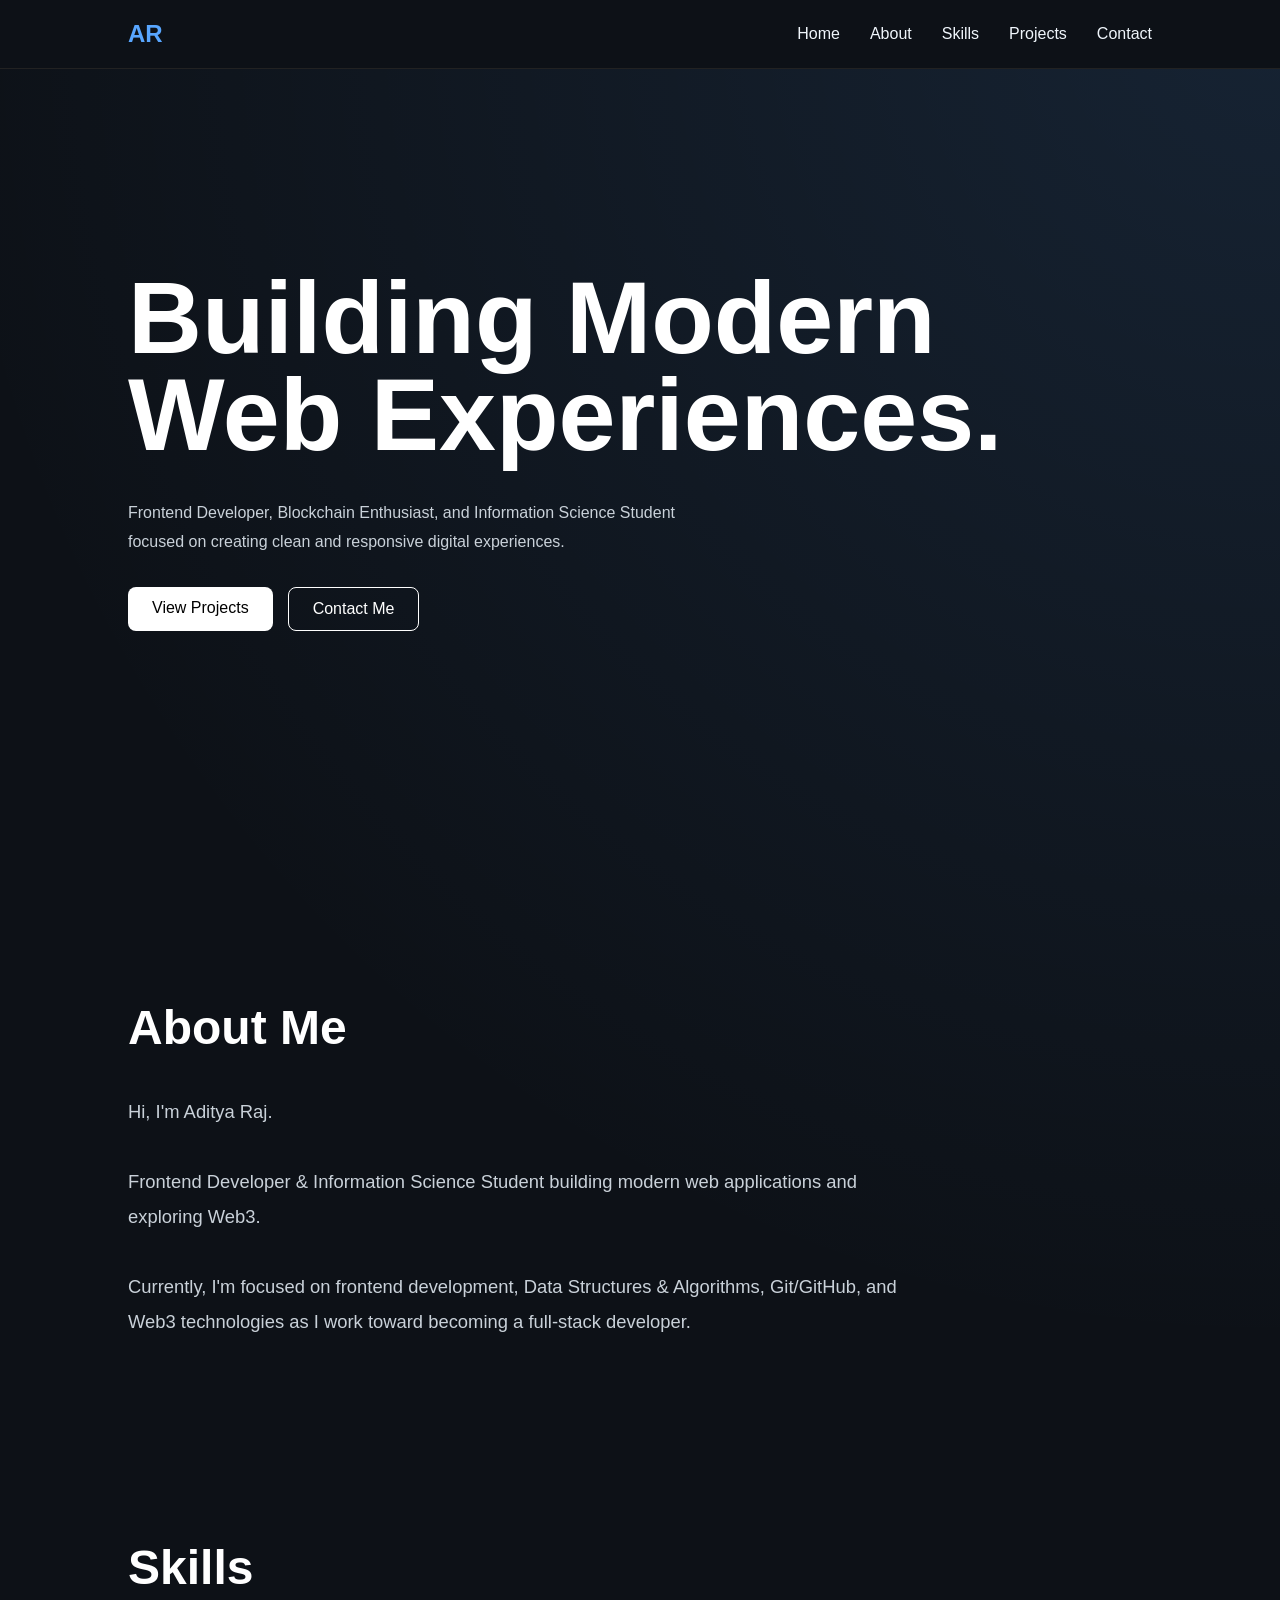
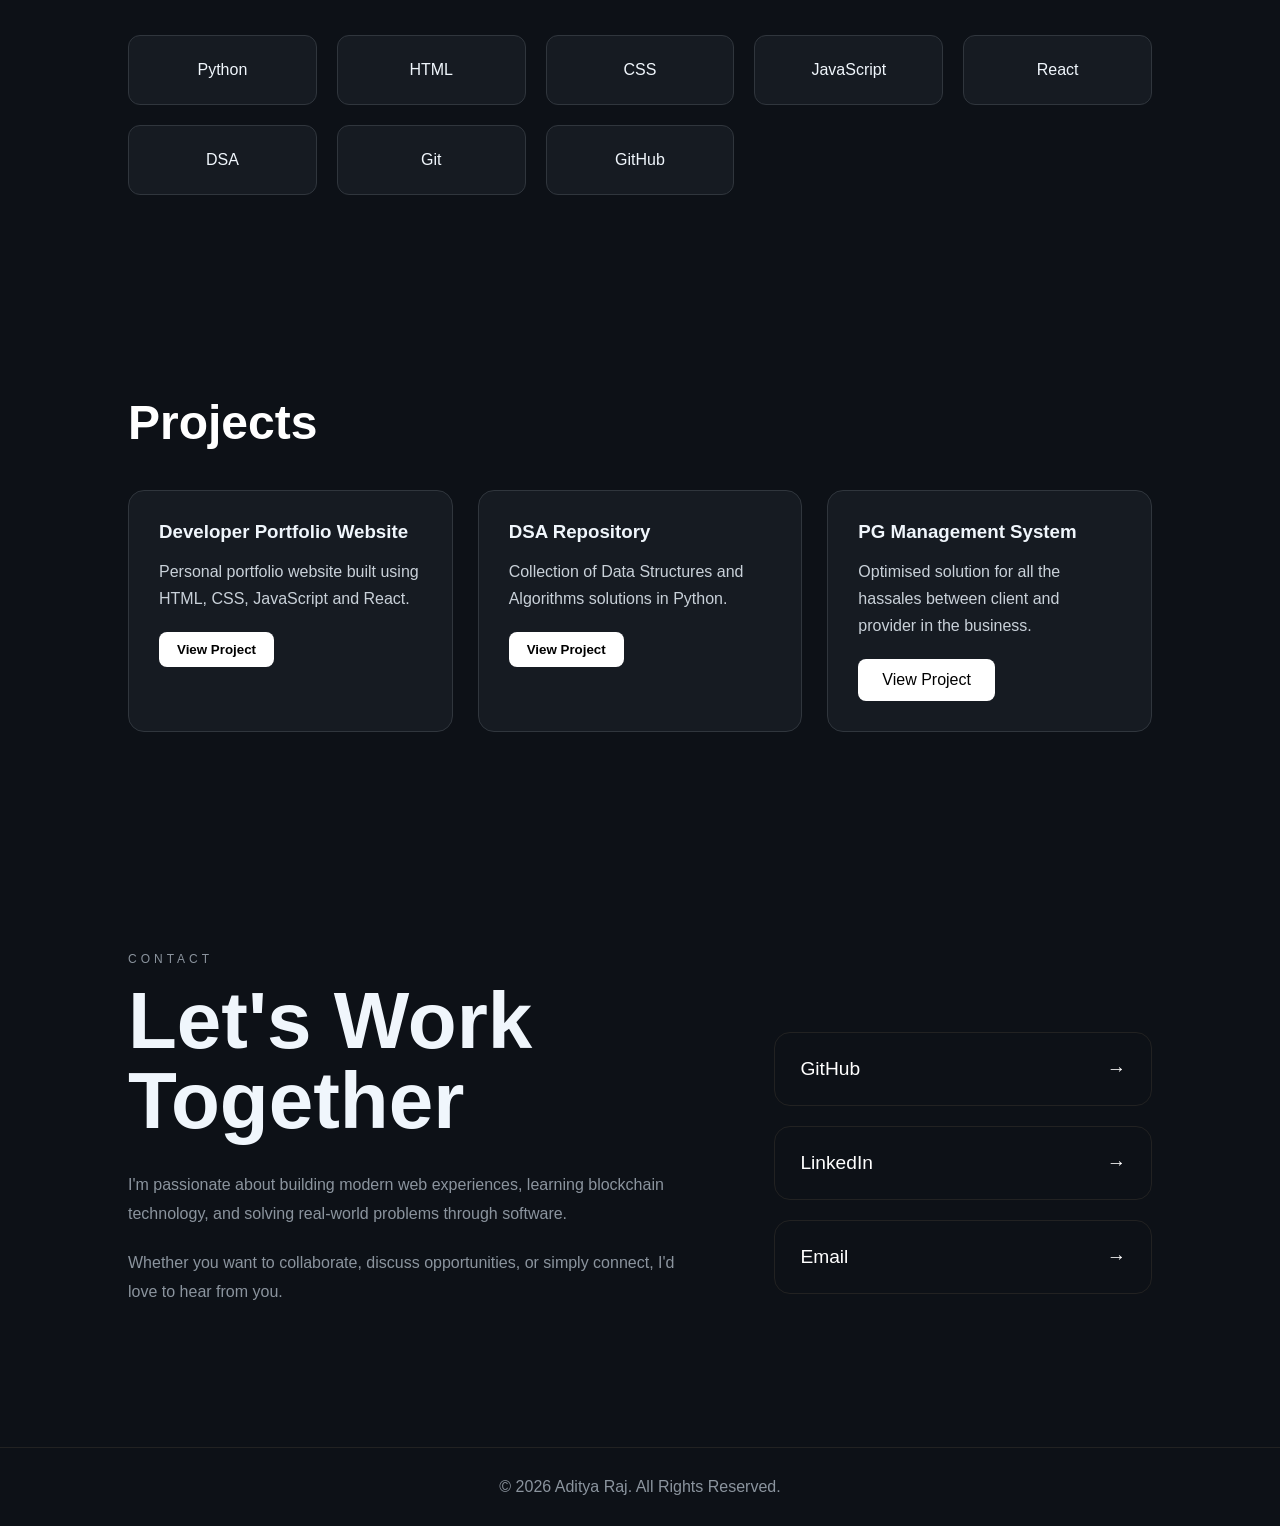
<file: index.html>
<html lang="en">

<head>

    <meta charset="UTF-8" />
    <meta name="viewport" content="width=device-width, initial-scale=1.0" />
    <title>Aditya Raj Portfolio</title>
    <link rel="stylesheet" href="style.css">

</head>

<body>

    <nav class="navbar">
        <div class="logo">AR</div>

        <ul class="nav-links">
            <li><a href="#home">Home</a></li>
            <li><a href="#about">About</a></li>
            <li><a href="#skills">Skills</a></li>
            <li><a href="#projects">Projects</a></li>
            <li><a href="#contact">Contact</a></li>
        </ul>
    </nav>

    <section id="home" class="hero">

        <h1>
            Building Modern
            Web Experiences.
        </h1>
        <br><BR>
        <p>
            Frontend Developer, Blockchain Enthusiast, and Information Science Student focused on creating clean and
            responsive digital experiences.
        </p>

        <div class="buttons">
            <a href="#projects" class="btn primary">
                View Projects
            </a>

            <a href="#contact" class="btn secondary">
                Contact Me
            </a>
        </div>

    </section>
    <section id="about" class="about hidden">
        <div class="section-title">
            <h2>About Me</h2>
        </div>

        <div class="about-content">
           Hi, I'm Aditya Raj.
            <br> <br>

Frontend Developer & Information Science Student
building modern web applications and exploring Web3.
            <br> <br>

        
            Currently, I'm focused on frontend development, Data Structures & Algorithms, Git/GitHub, and Web3
            technologies as I work toward becoming a full-stack developer.

        </div>
    </section>

    <section id="skills" class="skills hidden">
        <div class="section-title">
            <h2>Skills</h2>
        </div>

        <div class="skills-grid">
            <div class="skill-card">Python</div>
            <div class="skill-card">HTML</div>
            <div class="skill-card">CSS</div>
            <div class="skill-card">JavaScript</div>
            <div class="skill-card">React</div>
            <div class="skill-card">DSA</div>
            <div class="skill-card">Git</div>
            <div class="skill-card">GitHub</div>
        </div>
    </section>
    <section id="projects" class="projects hidden">
        <div class="section-title">
            <h2>Projects</h2>
        </div>




        <div class="projects-grid">

            <div class="project-card">
                <h3>Developer Portfolio Website</h3>
                <p>
                    Personal portfolio website built using HTML, CSS, JavaScript and React.
                </p>
                <button>View Project</button>
            </div>



            <div class="project-card">
                <h3>DSA Repository</h3>
                <p>
                    Collection of Data Structures and Algorithms solutions in Python.
                </p>
                <button>View Project</button>
            </div>



            <div class="project-card">
                <h3>PG Management System</h3>
                <p>
Optimised solution for all the hassales between client and provider in the business.                </p>
                <a href="https://github.com/adityaprof01-ai" target="_blank" class="btn primary">
                    View Project
                </a>
            </div>

        </div>
    </section>


    <section id="contact" class="contact hidden">

        <div class="contact-grid">

            <div class="contact-left">

                <span class="small-label">CONTACT</span>

                <h2 class="contact-title">
                    Let's Work Together
                </h2>

                <p class="contact-text">
                    I'm passionate about building modern web experiences,
                    learning blockchain technology, and solving real-world
                    problems through software.
                </p>

                <p class="contact-text">
                    Whether you want to collaborate, discuss opportunities,
                    or simply connect, I'd love to hear from you.
                </p>

            </div>

            <div class="contact-right">

                <a href="https://github.com/adityaprof01-ai" class="contact-link">
                    <span>GitHub</span>
                    <span>→</span>
                </a>

                <a href="https://www.linkedin.com/in/aditya-raj-3992b3322" class="contact-link">
                    <span>LinkedIn</span>
                    <span>→</span>
                </a>

<a href="https://mail.google.com/mail/?view=cm&fs=1&to=adityaprof01@gmail.com" target="_blank" class="contact-link">
    <span>Email</span>
    <span>→</span>

                </a>

            </div>

        </div>

    </section>
    <footer>
        <p>© 2026 Aditya Raj. All Rights Reserved.</p>
    </footer>
    <script>
        const observer = new IntersectionObserver(
            (entries) => {
                entries.forEach((entry) => {
                    if (entry.isIntersecting) {
                        entry.target.classList.add("show");
                        observer.unobserve(entry.target);
                    }
                });
            },
            {
                threshold: 0.1
            }
        );
        document.querySelectorAll(".hidden").forEach((el) => {
            observer.observe(el);
        });
    </script>
</body>

</html>
</file>
<file: style.css>
html{
    scroll-behavior:smooth;
}

:root {
     --bg: #0d1117;
     --card: #161b22;
     --border: #30363d;
     --text: #f0f6fc;
     --muted: #8b949e;
     --accent: #58a6ff;
 }

 * {
     margin: 0;
     padding: 0;
     box-sizing: border-box;
     font-family: Arial, sans-serif;
 }

 body {
     background:
         radial-gradient(circle at top right,
             rgba(88, 166, 255, .12),
             transparent 40%),
         var(--bg);

     color: var(--text);
 }

 .navbar {
     display: flex;
     justify-content: space-between;
     align-items: center;
     padding: 20px 10%;
     position: fixed;
     width: 100%;
     background: #0d1117;
     border-bottom: 1px solid #222;
 }

 .logo {
     font-size: 24px;
     font-weight: bold;
     color: var(--accent);
 }

 .nav-links {
     display: flex;
     gap: 30px;
     list-style: none;
 }

 .nav-links a {
     text-decoration: none;
     color: var(--text);
     transition: .3s;
 }

 .nav-links a:hover {
     color: var(--accent);
 }

 .hero {
     min-height: 100vh;
     display: flex;
     flex-direction: column;
     justify-content: center;
     padding: 0 10%;
 }

 .hero h1 {
     font-size: clamp(4rem, 8vw, 7rem);
     line-height: .95;
     color: white;
     max-width: 900px;
 }

 .hero h2 {
     color: #8b949e;
     margin-bottom: 20px;
 }

 .hero p {
     max-width: 600px;
     line-height: 1.8;
     color: #c9d1d9;
     margin-bottom: 30px;
 }

 .buttons {
     display: flex;
     gap: 15px;
 }

 .navbar {
     z-index: 1000;
 }

 .btn {
     display: inline-block;
     padding: 12px 24px;
     border-radius: 8px;
     cursor: pointer;
     font-size: 16px;
     text-decoration: none;
 }

 .primary {
     background: white;
     color: black;
 }

 .secondary {
     background: transparent;
     color: white;
     border: 1px solid white;
 }

 .btn:hover {
     opacity: .85;
 }

 .about,
 .skills {
     padding: 100px 10%;
 }

 .section-title h2 {
     font-size: 3rem;
     color: white;
     margin-bottom: 40px;
 }

 .about-content {
     max-width: 800px;
     color: #c9d1d9;
     font-size: 1.15rem;
     line-height: 1.9;
 }

 .about-content p {
     color: #c9d1d9;
     line-height: 1.9;
     margin-bottom: 20px;
     font-size: 1.05rem;
 }

 .skills-grid {
     display: grid;
     grid-template-columns: repeat(auto-fit, minmax(180px, 1fr));
     gap: 20px;
 }

 .skill-card {
     background: #161b22;
     border: 1px solid #30363d;
     padding: 25px;
     border-radius: 12px;
     text-align: center;
     transition: 0.3s;
     cursor: pointer;
 }

 .skill-card:hover {
     transform: translateY(-5px);
     border-color: white;
 }

 .projects {
     padding: 100px 10%;
 }

 .projects-grid {
     display: grid;
     grid-template-columns: repeat(auto-fit, minmax(300px, 1fr));
     gap: 25px;
 }

 .project-card {
     background: #161b22;
     border: 1px solid #30363d;
     border-radius: 16px;
     padding: 30px;
     transition: 0.3s;
 }

 .project-card:hover {
     transform: translateY(-8px);
     border-color: white;
 }

 .project-card h3 {
     margin-bottom: 15px;
 }

 .project-card p {
     color: #c9d1d9;
     line-height: 1.7;
     margin-bottom: 20px;
 }

 .project-card button {
     padding: 10px 18px;
     border: none;
     border-radius: 8px;
     cursor: pointer;
     background: white;
     color: black;
     font-weight: bold;
 }

 .contact {
     padding: 120px 10%;
 }

 .contact-grid {
     display: grid;
     grid-template-columns: 1.5fr 1fr;
     gap: 80px;
     align-items: start;
 }

 .contact-title {
     font-size: 5rem;
     line-height: 1;
     margin: 15px 0 30px;
 }

 .contact-text {
     color: #8b949e;
     line-height: 1.8;
     max-width: 650px;
     margin-bottom: 20px;
 }

 .contact-right {
     display: flex;
     flex-direction: column;
     gap: 20px;
     margin-top: 80px;
 }

 .contact-link {
     text-decoration: none;
     color: white;
     display: flex;
     justify-content: space-between;
     align-items: center;
     padding: 25px;
     border: 1px solid #222;
     border-radius: 16px;
     transition: .3s;
     font-size: 1.2rem;
 }

 .contact-link:hover {
     transform: translateX(8px);
     border-color: #555;
 }

 .small-label {
     color: #8b949e;
     letter-spacing: 4px;
     font-size: 12px;
 }

 .contact-btn {
     display: inline-block;
     margin-top: 25px;
     padding: 14px 28px;
     background: white;
     color: black;
     text-decoration: none;
     border-radius: 10px;
     font-weight: 600;
 }

 footer {
     text-align: center;
     padding: 30px;
     border-top: 1px solid #222;
     color: #8b949e;
 }

 .hidden {
     opacity: 0;
     transform: translateY(40px);
     transition: all .8s ease;
 }

 .show {
     opacity: 1;
     transform: translateY(0);
 }

 html {
     scroll-behavior: smooth;
 }

 section {
     scroll-margin-top: 100px;
 }
</file>
